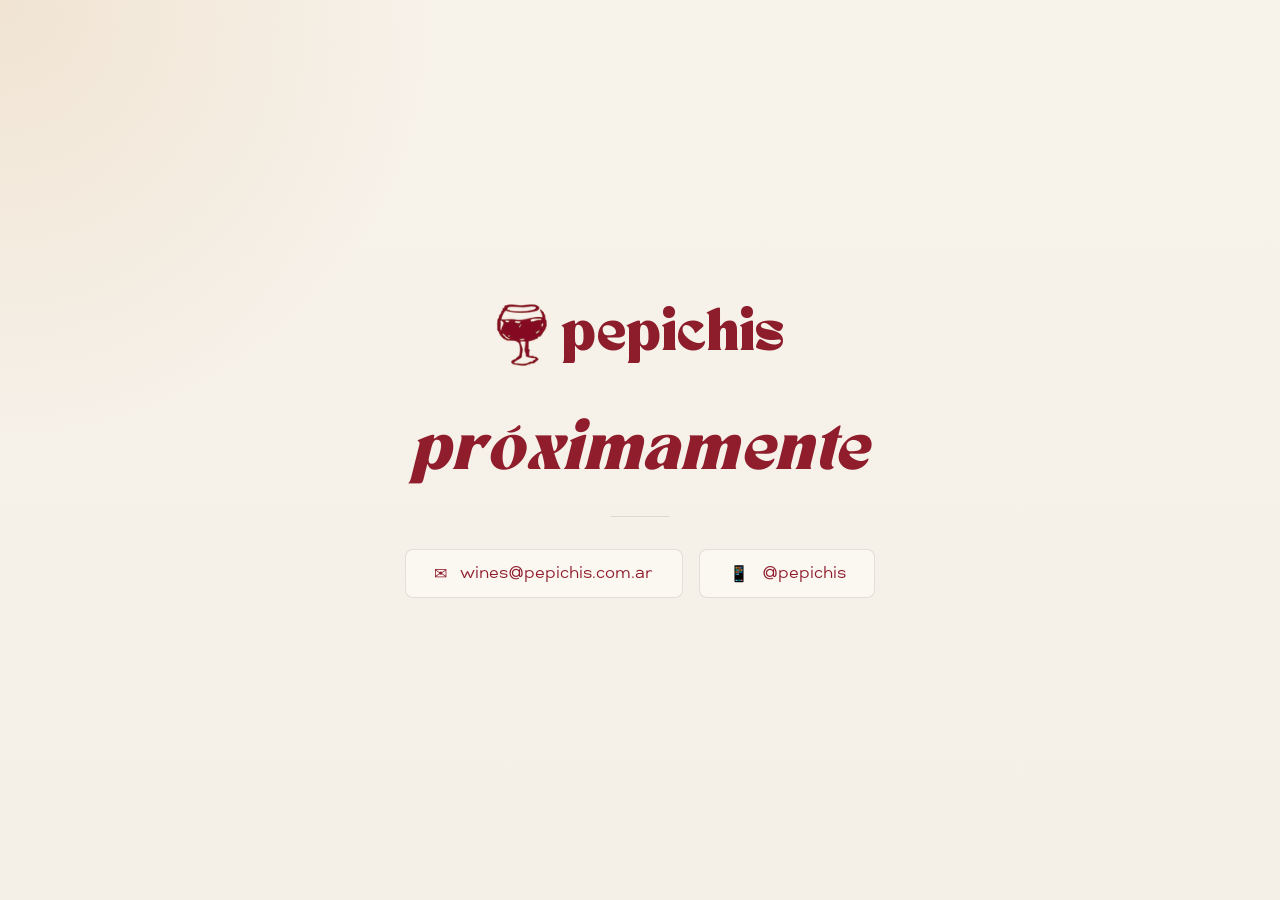
<file: index.html>
<!DOCTYPE html>
<html lang="es">
<head>
    <meta charset="UTF-8">
    <meta name="viewport" content="width=device-width, initial-scale=1.0">
    <title>Pepichis — Próximamente</title>
    <link rel="icon" type="image/png" href="favicon.png">
    <style>
        @font-face {
            font-family: 'TAN-NIMBUS';
            src: url('fonts/TAN-NIMBUS.woff2') format('woff2'),
                url('fonts/TAN-NIMBUS.woff') format('woff'),
                url('fonts/TAN-NIMBUS.ttf') format('truetype');
            font-weight: normal;
            font-style: normal;
            font-display: swap;
        }

        @font-face {
            font-family: 'GabrielSans';
            src: url('fonts/Gabriel-Sans-Font/Gabriel-Sans-Normal.woff2') format('woff2'),
                url('fonts/Gabriel-Sans-Font/Gabriel-Sans-Normal.otf') format('opentype');
            font-weight: 400;
            font-style: normal;
            font-display: swap;
        }

        @font-face {
            font-family: 'GabrielSans';
            src: url('fonts/Gabriel-Sans-Font/Gabriel-Sans-Light.woff2') format('woff2'),
                url('fonts/Gabriel-Sans-Font/Gabriel-Sans-Light.otf') format('opentype');
            font-weight: 300;
            font-style: normal;
            font-display: swap;
        }

        :root {
            --bg: #f4efe7;
            --surface: #fbf7f1;
            --text: #2f2926;
            --muted: #736863;
            --accent: #8f1d2c;
            --accent-soft: #d5a56a;
            --line: rgba(47, 41, 38, 0.12);
        }

        * {
            margin: 0;
            padding: 0;
            box-sizing: border-box;
        }

        body {
            font-family: 'GabrielSans', sans-serif;
            color: var(--text);
            background:
                radial-gradient(circle at top left, rgba(213, 165, 106, 0.18), transparent 28%),
                linear-gradient(180deg, #f7f2ea 0%, #f4efe7 100%);
            min-height: 100vh;
            display: flex;
            align-items: center;
            justify-content: center;
        }

        .container {
            text-align: center;
            max-width: 600px;
            padding: 2rem;
        }

        .logo {
            font-family: "TAN-NIMBUS", serif;
            font-size: 2.6rem;
            letter-spacing: 1px;
            text-transform: lowercase;
            display: flex;
            align-items: center;
            gap: 0.8rem;
            transition: font-size 0.35s ease, gap 0.35s ease;
            justify-content: center;
            color: #8d1d2b;
            text-decoration: none;
            margin-bottom: 50px;
        }

        h1 {
            font-family: 'TAN-NIMBUS', serif;
            font-size: 3rem;
            font-weight: normal;
            font-style: italic;
            margin-bottom: 1.5rem;
            color: var(--accent);
            letter-spacing: 0.05em;
        }

        .subtitle {
            font-size: 1.2rem;
            color: var(--muted);
            margin-bottom: 3rem;
            line-height: 1.6;
            font-weight: 300;
        }

        .contact-label {
            font-size: 0.9rem;
            text-transform: uppercase;
            letter-spacing: 0.1em;
            color: var(--muted);
            margin-bottom: 1.5rem;
            display: block;
        }

        .contact-links {
            display: flex;
            gap: 1rem;
            align-items: center;
        }

        .contact-links a {
            display: inline-flex;
            align-items: center;
            gap: 0.8rem;
            padding: 0.9rem 1.8rem;
            background: var(--surface);
            color: var(--accent);
            text-decoration: none;
            border-radius: 8px;
            border: 1px solid var(--line);
            transition: all 0.3s ease;
            font-weight: 500;
        }

        .contact-links a:hover {
            background: var(--accent);
            color: var(--surface);
            border-color: var(--accent);
            transform: translateY(-2px);
        }

        .icon {
            width: 20px;
            height: 20px;
        }

        .divider {
            width: 60px;
            height: 1px;
            background: var(--line);
            margin: 2rem auto;
        }

        @media (max-width: 600px) {
            h1 {
                font-size: 2rem;
            }

            .subtitle {
                font-size: 1rem;
            }

            .container {
                padding: 1.5rem;
            }
        }
    </style>
</head>
<body>
    <div class="container">
        <a href="mailto:wines@pepichis.com.ar" class="logo">
            <img class="wine-glass-icon" src="pepichis_logo.png" alt="Pepichis">
            pepichis
        </a>

        <h1>próximamente</h1>

        <div class="divider"></div>

        <div class="contact-section">

            <div class="contact-links">
                <a href="mailto:wines@pepichis.com.ar">
                    <span>✉</span>
                    wines@pepichis.com.ar
                </a>
                <a href="https://instagram.com/pepichis.wines" target="_blank">
                    <span>📱</span>
                    @pepichis
                </a>
            </div>
        </div>
    </div>
</body>
</html>
</file>
